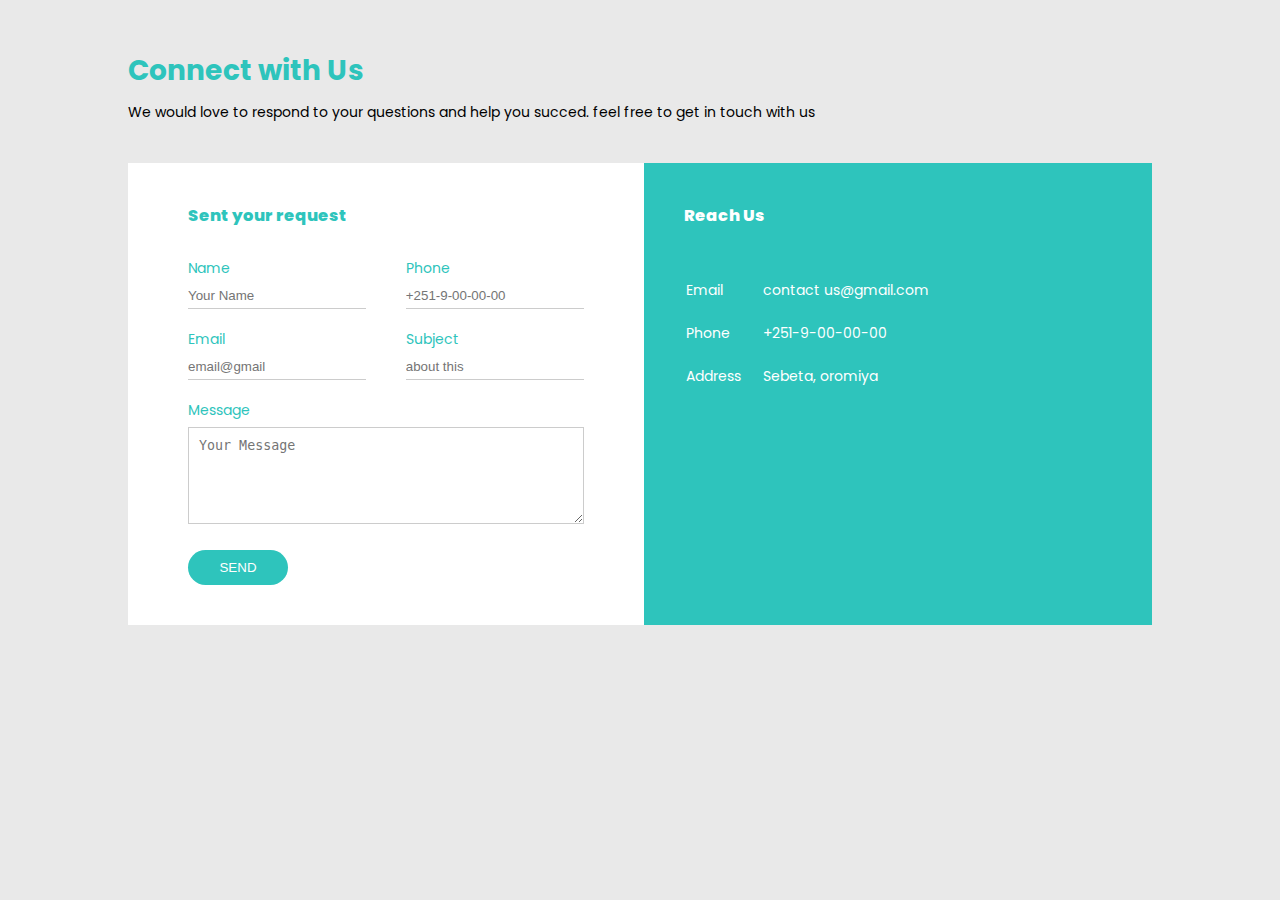
<file: Grand-Dima/contact.html>
<!DOCTYPE html>
<html lang="en">
<head>
    <meta charset="UTF-8">
    <meta name="viewport" content="width=device-width, initial-scale=1.0">
    <title>Contact</title>
    <style>
@import url('https://fonts.googleapis.com/css2?family=Poppins:wght@200;400;800&display=swap');
* {
    margin: 0;
    padding: 0;
    box-sizing: border-box;
}
body {
    font-family: 'Poppins', sans-serif;
    background-color: #e9e9e9;
    font-size: 14px;
}
.container {
    width: 80%;
    margin: 50px auto;
}
.contact-box {
    background: #fff;
    display: flex;
}
.contact-left {
    flex-basis: 60%;
    padding: 40px 60px;
}
.contact-right {
    flex-basis: 60%;
    padding: 40px;
    background: #2ec4bc;
    color: #fff;
}
h1 {
    margin-bottom: 10px;
}
.container p {
    margin-bottom: 40px;
}
.input-row {
    display: flex;
    justify-content: space-between;
    margin-bottom: 20px;
}
.input-row .input-group {
    flex-basis: 45%;
}
input {
    width: 100%;
    border: none;
    border-bottom: 1px solid #ccc;
    outline: none;
    padding-bottom: 5px;
}
textarea {
    width: 100%;
    border: 1px solid #ccc;
    outline: none;
    padding: 10px;
    box-sizing: border-box;
}
label {
    margin-bottom: 6px;
    display: block;
    color: #2ec4bc;
}
h1 {
    color: #2ec4bc;
}
button {
    background: #2ec4bc;
    width: 100px;
    border: none;
    outline: none;
    color: #fff;
    height: 35px;
    border-radius: 30px;
    margin-top: 20px;
}
.contact-left h3 {
    color: #2ec4bc;
    font-weight: 800;
    margin-bottom: 30px;
}
.contact-right h3 {
    font-weight: 800;
    margin-bottom: 30px;
}
tr td:first-child {
    padding-right: 20px;
}
tr td {
    padding-top: 20px;
}
    </style>
</head>
<body>
    <div class="container">
        <h1>Connect with Us</h1>
        <p>We would love to respond to your questions and help you succed. feel free to get in touch with us</p>
        <div class="contact-box">
            <div class="contact-left">
                <h3>Sent your request</h3>
                <form>
                    <div class="input-row">
                        <div class="input-group">
                            <label>Name</label>
                            <input type="text" placeholder="Your Name">
                        </div>
                        <div class="input-group">
                            <label>Phone</label>
                            <input type="text" placeholder="+251-9-00-00-00">
                        </div>
                    </div>
                    <div class="input-row">
                        <div class="input-group">
                            <label>Email</label>
                            <input type="email" placeholder="email@gmail">
                        </div>
                        <div class="input-group">
                            <label>Subject</label>
                            <input type="text" placeholder="about this">
                        </div>
                    </div>
                    <label>Message</label>
                    <textarea rows="5" placeholder="Your Message"></textarea>
                    <button type="submit">SEND</button>
                </form>
            </div>
            <div class="contact-right">
                <h3>Reach Us</h3>
                <table>
                    <tr>
                        <td>Email</td>
                        <td>contact us@gmail.com</td>
                    </tr>
                    <tr>
                        <td>Phone</td>
                        <td>+251-9-00-00-00</td>
                    </tr>
                    <tr>
                        <td>Address</td>
                        <td>Sebeta, oromiya</td>
                    </tr>
                </table>
            </div>
        </div>
    </div>
</body>
</html>
</file>
